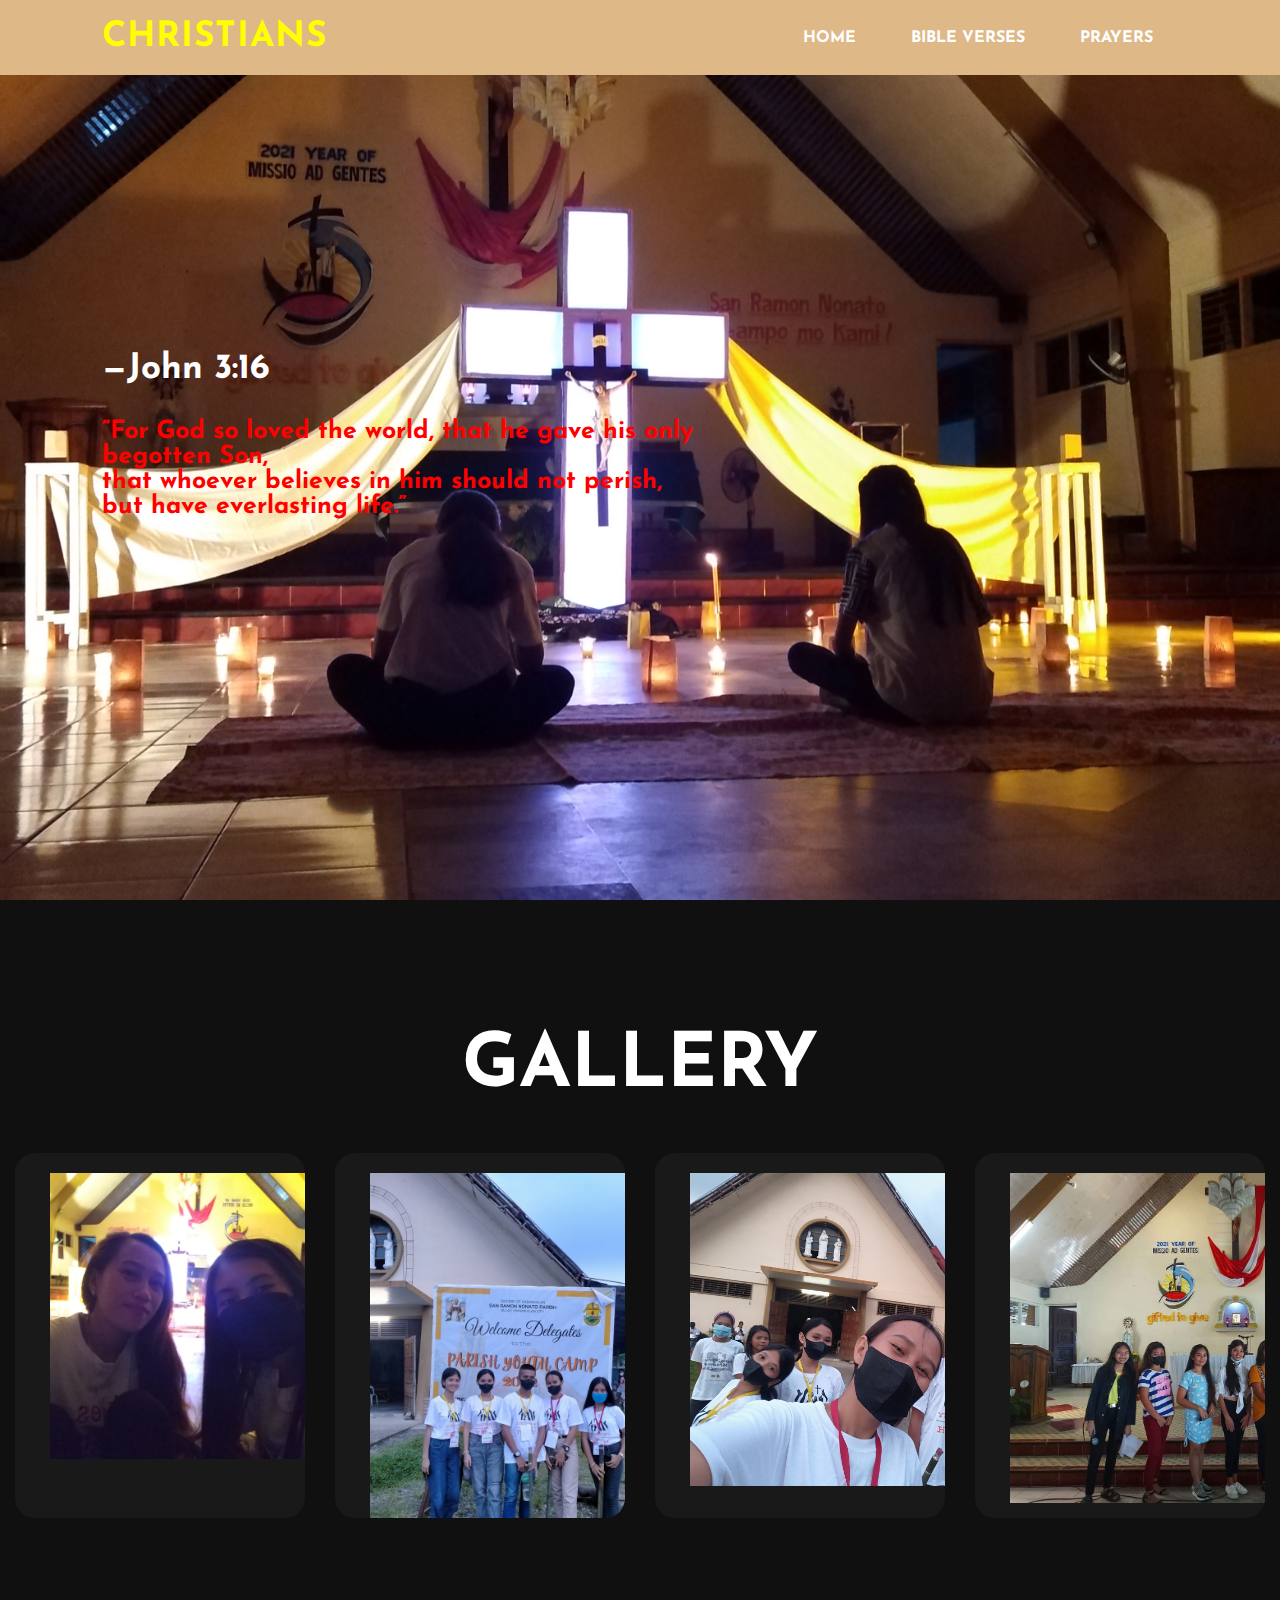
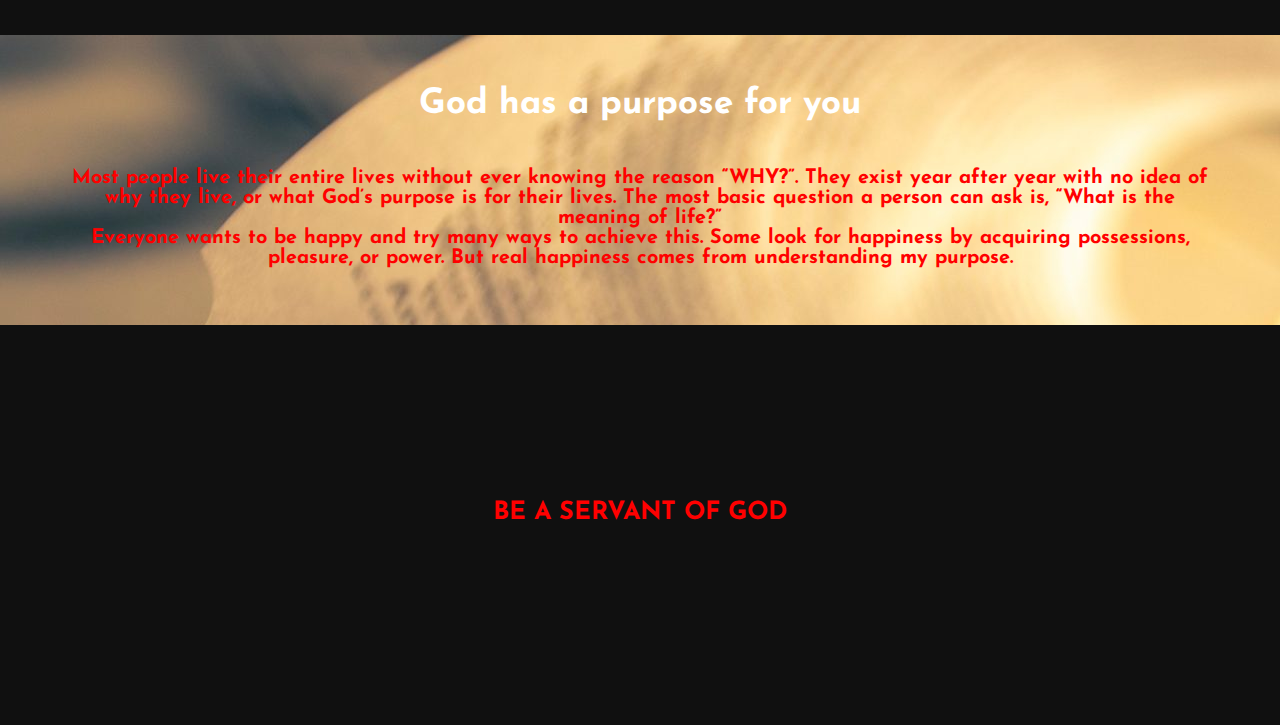
<file: index.html>
<!DOCTYPE html>
<html>

<head>
	<title>HOME</title>
	<link rel="stylesheet" type="text/css" href="css/style.css"> 

	<link rel="preconnect" href="https://fonts.gstatic.com">
	<link
		href="https://fonts.googleapis.com/css2?family=Josefin+Sans:ital,wght@0,100;0,200;0,300;0,400;0,500;0,600;0,700;1,100;1,200;1,300;1,400;1,500;1,600;1,700&display=swap"
		rel="stylesheet">

	<link rel="stylesheet" href="https://cdnjs.cloudflare.com/ajax/libs/font-awesome/5.15.3/css/all.min.css"
		integrity="sha512-iBBXm8fW90+nuLcSKlbmrPcLa0OT92xO1BIsZ+ywDWZCvqsWgccV3gFoRBv0z+8dLJgyAHIhR35VZc2oM/gI1w=="
		crossorigin="anonymous" referrerpolicy="no-referrer" />
	
		

</head>

<body>
	<!----hero Section start---->

	<div class="hero">
		<nav>
			<h2 class="logo"><span>CHRISTIANS</span></h2>
			<ul>
				<li><a href="index.html">HOME</a></li>
				<li><a href="BIBLE.html">BIBLE VERSES</a></li>
				<li><a href="prayers.html">PRAYERS</a></li>
			</ul>
		</nav>

		<div class="content">
			<h2>—John 3:16 </h2>
			<h3>“For God so loved the world, that he gave his only <br> begotten Son,<br> that whoever believes in
					him should
					not perish,<br> but have everlasting life.”</h3>
		</div>
	</div>

	<!-----service section start----------->
	<div class="service">
		<div class="title">
			<h2>GALLERY</h2>
		</div>

		<div class="box">
			<div class="card">
				<img src="F.jpg" width="130%">
			</div>

			<div class="card">
				<img src="2.jpg" width="140%">
			</div>

			<div class="card">
				<img src="3.jpg" width="190%">
			</div>

			<div class="card">
				<img src="4.jpeg" width="200%">
			</div>
		</div>
	</div>

	<!------Contact Me------>
	<div class="contact-me">
		<h2>God has a purpose for you</h2>
		<p>Most people live their entire lives without ever knowing the reason “WHY?”. They exist year after year with
			no idea of why they live, or what God’s purpose is for their lives. The most basic question a person can ask
			is, “What is the meaning of life?”<br>
			Everyone wants to be happy and try many ways to achieve this. Some look for happiness by acquiring
			possessions, pleasure, or power. But real happiness comes from understanding my purpose.</p>
	</div>

	<!------footer start--------->
	<footer>
		<h3>BE A SERVANT OF GOD</h3>
		
	</footer>
</body>

</html>
</file>
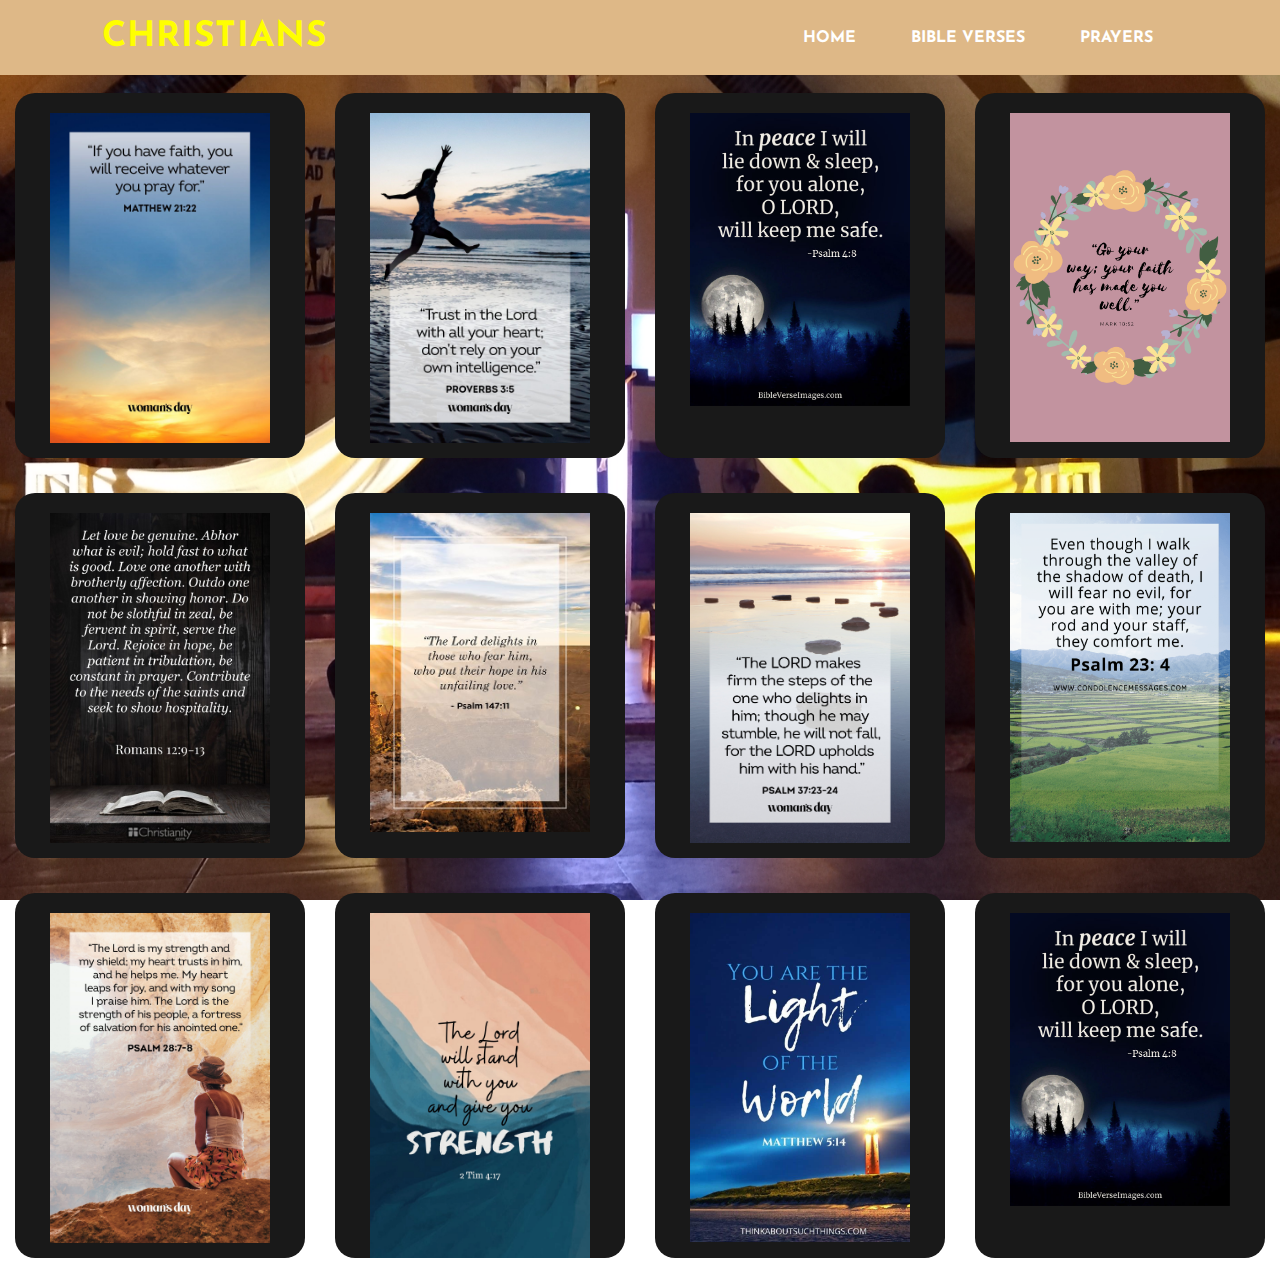
<file: BIBLE.html>
<!DOCTYPE html>
<html>
<head>
	<title>Portfolio website</title>
	<link rel="stylesheet" type="text/css" href="css/style.css">
	<link rel="stylesheet"  href="">

	<link rel="preconnect" href="https://fonts.gstatic.com">
  <link href="https://fonts.googleapis.com/css2?family=Josefin+Sans:ital,wght@0,100;0,200;0,300;0,400;0,500;0,600;0,700;1,100;1,200;1,300;1,400;1,500;1,600;1,700&display=swap" rel="stylesheet">

  <link rel="stylesheet" href="https://cdnjs.cloudflare.com/ajax/libs/font-awesome/5.15.3/css/all.min.css" integrity="sha512-iBBXm8fW90+nuLcSKlbmrPcLa0OT92xO1BIsZ+ywDWZCvqsWgccV3gFoRBv0z+8dLJgyAHIhR35VZc2oM/gI1w==" crossorigin="anonymous" referrerpolicy="no-referrer" />

</head>
<body>
	<div class="hero">
		<nav>
			<h2 class="logo"><span>CHRISTIANS</span></h2>
			<ul>
				<li><a href="index.html">HOME</a></li>
				<li><a href="BIBLE.html">BIBLE VERSES</a></li>
				<li><a href="prayers.html">PRAYERS</a></li>
			</ul>
		</nav>
		<div class="ox">
			<div class="card">
				<img src="ver.jpg" width="100%">
			</div>
			<div class="card">
				<img src="verse.jpg" width="100%">
			</div>
			<div class="card">
				<img src="peace-bible-verse-1.jpg" width="100%">
			</div>
			<div class="card">
				<img src="10-Bible-verses-1.png" width="100%">
			</div>	
		</div>
		<div class="ox">
			<div class="card">
				<img src="no.jpg" width="100%">
			</div>
			<div class="card">
				<img src="bible-verses-about-hope-5-1585158008.jpg" width="100%">
			</div>
			<div class="card">
				<img src="bible-verses-about-strength15-1649359834.jpg" width="100%">
			</div>
			<div class="card">
				<img src="Grief-Psalm-23-4-683x1024.png" width="100%">
			</div>	
		</div>
		<div class="ox">
			<div class="card">
				<img src="bible-verses-about-strength25-1649359883.jpg" width="100%">
			</div>
			<div class="card">
				<img src="20484910.jpg" width="100%">
			</div>
			<div class="card">
				<img src="Bible-verses-about-light-3-683x1024.jpg" width="100%">
			</div>
			<div class="card">
				<img src="peace-bible-verse-1.jpg" width="100%">
			</div>	
		</div>
	</div>
</body>
</html>
</file>
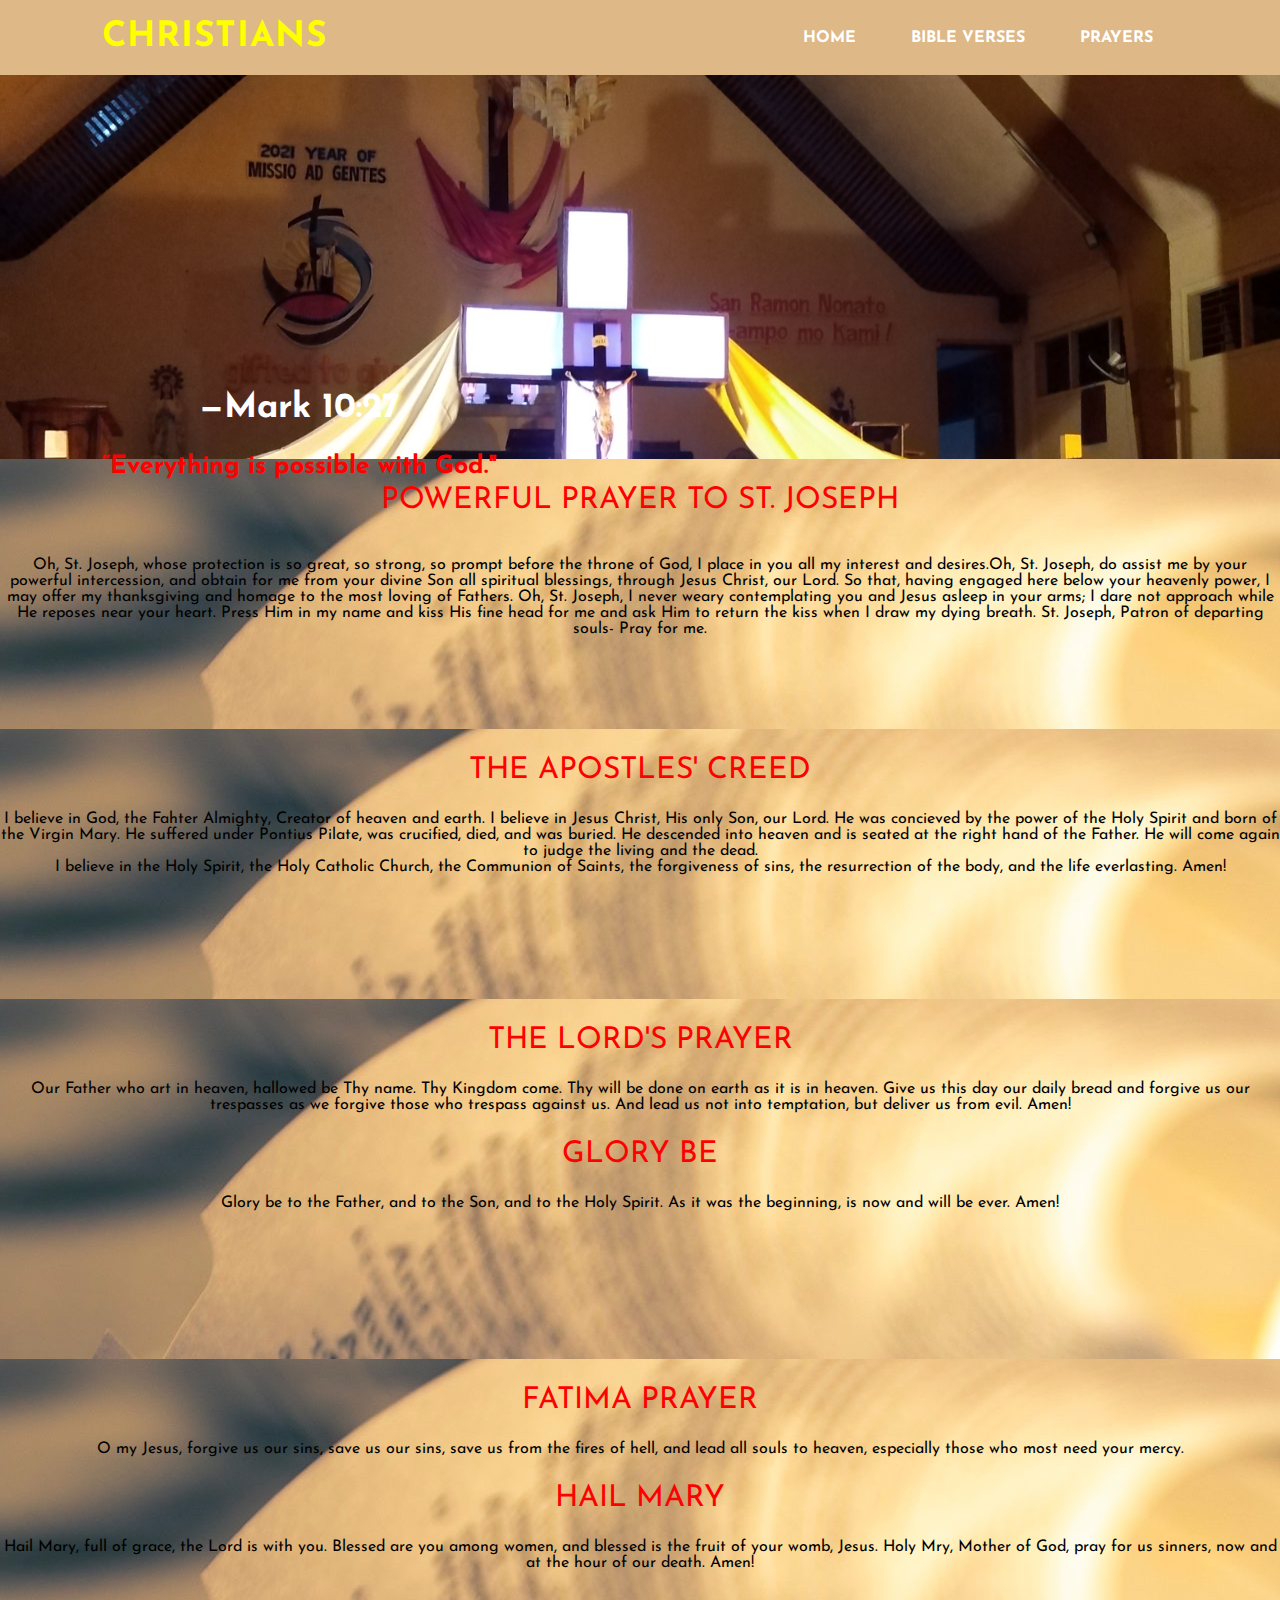
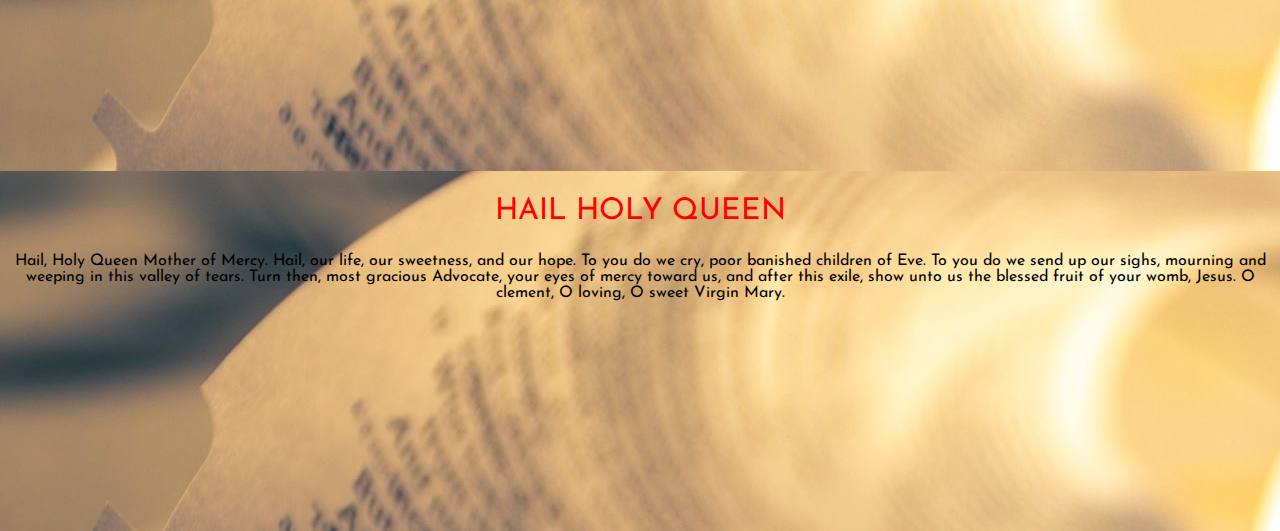
<file: prayers.html>
<!DOCTYPE html>
<html>

<head>
    <title>HOME</title>
    <link rel="stylesheet" type="text/css" href="css/style.css">

    <link rel="preconnect" href="https://fonts.gstatic.com">
    <link
        href="https://fonts.googleapis.com/css2?family=Josefin+Sans:ital,wght@0,100;0,200;0,300;0,400;0,500;0,600;0,700;1,100;1,200;1,300;1,400;1,500;1,600;1,700&display=swap"
        rel="stylesheet">

    <link rel="stylesheet" href="https://cdnjs.cloudflare.com/ajax/libs/font-awesome/5.15.3/css/all.min.css"
        integrity="sha512-iBBXm8fW90+nuLcSKlbmrPcLa0OT92xO1BIsZ+ywDWZCvqsWgccV3gFoRBv0z+8dLJgyAHIhR35VZc2oM/gI1w=="
        crossorigin="anonymous" referrerpolicy="no-referrer" />



</head>

<body>
    <!----hero Section start---->

    <div class="hero">
        <nav>
            <h2 class="logo"><span>CHRISTIANS</span></h2>
            <ul>
                <li><a href="index.html">HOME</a></li>
                <li><a href="BIBLE.html">BIBLE VERSES</a></li>
                <li><a href="prayers.html">PRAYERS</a></li>
            </ul>
        </nav>
        <div class="content">
			<h2 style="text-align: center;">—Mark 10:27 </h2>
			<h3 style="color: red; text-align: center;">“Everything is possible with God."</h3>
		</div>

        <div class="xo">
            <p style="font-size: 30px; color: red;">POWERFUL PRAYER TO ST. JOSEPH</p>
            <br>
            <p>Oh, St. Joseph, whose protection is so great, so strong,
                so prompt before the throne of God, I place in you all my
                interest and desires.Oh, St. Joseph, do assist me by your powerful
                intercession, and obtain for me from your divine Son all spiritual blessings, through Jesus Christ,
                our Lord. So that, having engaged here below your heavenly power, I may offer my thanksgiving
                and homage to the most loving of Fathers. Oh, St. Joseph, I never weary contemplating you and Jesus
                asleep in
                your arms; I dare not approach while He reposes near your heart. Press Him in my name and kiss His fine
                head for me and ask Him to
                return the kiss when I draw my dying breath. St. Joseph, Patron of departing souls- Pray for me.</p>
        </div>

        <div class="xox">
            <p style="font-size: 30px; color: red;">THE APOSTLES' CREED</>
            <br>
            <p>I believe in God, the Fahter Almighty, Creator of heaven and earth. I believe
                in
                Jesus Christ, His only Son, our Lord. He was concieved by the power of the Holy Spirit and
                born of the Virgin Mary. He suffered under Pontius Pilate, was crucified, died, and was buried. He
                descended into heaven
                and is seated at the right hand of the Father. He will come again to judge the living and the dead.<br>
                I believe in the Holy Spirit, the Holy Catholic Church, the Communion of Saints, the forgiveness of
                sins, the
                resurrection of the body, and the life everlasting. Amen! </p>
        </div>
        <div class="xoxo">
            <p style="font-size: 30px; color: red;">THE LORD'S PRAYER</p>
            <p>Our Father who art in heaven, hallowed be Thy name. Thy Kingdom come. 
             Thy will be done on earth as it is in heaven. Give us this day our daily bread and forgive us our
                trespasses as we forgive those who trespass against us. And lead us not into temptation, but deliver
                us from evil. Amen!
            </p>
            <p style="font-size: 30px; color: red;">GLORY BE</p>
            <p> Glory be to the Father, and to the Son, and to the Holy Spirit. As it was the beginning, is now 
                and will be ever. Amen!
            </p>
        </div>
        <div class="glor">
            <p style="font-size: 30px; color: red;">FATIMA PRAYER</p>
            <p>O my Jesus, forgive us our sins, save us our sins, save us from the fires of hell, and lead all souls
                to heaven, especially those who most need your mercy.
            </p>
            <p style="font-size: 30px; color: red;">HAIL MARY</p>
            <p>Hail Mary, full of grace, the Lord is with you. Blessed are you among women, and blessed is the fruit 
                of your womb, Jesus. Holy Mry, Mother of God, pray for us sinners, now and at the hour of our death. Amen!
            </p>
        </div>
        <div class="glory">
            <p style="font-size: 30px; color: red;">HAIL HOLY QUEEN</p>
            <p>Hail, Holy Queen Mother of Mercy. Hail, our life, our sweetness, and our hope. To you do we cry, poor banished
                children of Eve. To you do we send up our sighs, mourning and weeping in this valley of tears. Turn then, 
                most gracious Advocate, your eyes of mercy toward us, and after this exile, show unto us the blessed fruit of 
                your womb, Jesus. O clement, O loving, O sweet Virgin Mary.
            </p>
        </div>
    </div>

</body>

</html>
</file>
<file: css/style.css>
*{
	padding: 0;
	margin: 0;
	font-family: 'Josefin Sans', sans-serif;
	box-sizing: border-box;
}
.hero{
	height: 100vh;
	width: 100%;
	background-image: url(../img/IMG_20211031_213738.jpg);
	background-size: cover;
	background-position: center;
}
nav{
	display: flex;
	align-items: center;
	justify-content: space-between;
	padding-top: 0;
	padding-left: 8%;
	padding-right: 8%;
	background-color: burlywood;
}
.logo{
	color: white;
	font-size: 35px;
	letter-spacing: 1px;
	cursor: pointer;
}
span{
	color: yellow;
}
nav ul li{
	list-style-type: none;
	display: inline-block;
	padding: 10px  25px;
}
nav ul li a{
	color: white;
	text-decoration: none;
	font-weight: bold;
	text-transform: capitalize;
}
nav ul li a:hover{
	color: #f9004d;
	transition: .4s;
}
.btn{
	background-color:#f9004d;
	color: white;
	text-decoration: none;
	border: 2px solid transparent;
	font-weight: bold;
	padding: 10px 25px;
	border-radius: 30px;
	transition: transform .4s; 
}
.btn:hover{
	transform: scale(1.2);
}
.content{
	position: absolute;
	top: 50%;
	left:8%;
	transform: translateY(-50%);
}
h2{
	color: white;
	margin: 20px 0px 20px;
	font-size: 35px;
}
h3{
	color: red;
	font-size: 25px;
	margin-bottom: 50px;
	padding-top: 2%;
}

.service{
	background: #101010;
	width: 100%;
	padding: 100px 0px;
	
}
.title h2{
	color: white;
	font-size: 75px;
	width: 1130px;
	margin: 30px auto;
	text-align: center;
}
.box{
	display: flex;
	justify-content: center;
	align-items: center;
	min-height: 400px;
}
.card{
	height: 365px;
	width: 335px;
	padding: 20px 35px;
	background: #191919;
	border-radius: 20px;
	margin: 15px;
	position: relative;
	overflow: hidden;
	text-align: center;
}
.card i{
	font-size: 50px;
	display: block;
	text-align: center;
	margin: 25px 0px;
	color: #f9004d;

}
h5{
	color: white;
	font-size: 23px;
	margin-bottom: 15px;
}
.pra p{
	color: #fcfc;
	font-size: 16px;
	line-height: 27px;
	margin-bottom: 25px;
}
.card .button{
	background-color:#f9004d;
	color: white;
	text-decoration: none;
	border: 2px solid transparent;
	font-weight: bold;
	padding: 9px 22px;
	border-radius: 30px;
	transition: .4s; 
}
.card .button:hover{
	background-color: transparent;
	border: 2px solid #f9004d;
	cursor: pointer;
}
.contact-me{
	width: 100%;
	height: 290px;
	display: flex;
	align-items: center;
	flex-direction: column;
	justify-content: center;
	background-image: url(../img/BACK.jpg);
}
.contact-me p{
	color: red;
	font-size: 20px;
	font-weight: bold;
	margin-bottom: 25px;
	margin-left: 5%;
	margin-right: 5%;
}
footer{
	position: relative;
	width: 100%;
	height: 400px;
	background: #101010;
	display: flex;
	flex-direction: column;
	align-items: center;
	justify-content: center;
}
.ox{
	display: flex;
	justify-content: center;
	align-items: center;
	min-height: 400px;
}
.card{
	height: 365px;
	width: 335px;
	padding: 20px 35px;
	background: #191919;
	border-radius: 20px;
	margin: 15px;
	position: relative;
	overflow: hidden;
	text-align: center;
}
.card i{
	font-size: 50px;
	display: block;
	text-align: center;
	margin: 25px 0px;
	color: #f9004d;

}
.xo{
	justify-content: center;
	margin-top: 30%;
	color: black;
	background-image:url(../img/BACK.jpg);
	width:100%;
	height: 30%;
}
.xox{
	justify-content: center;
	color: black;
	background-image:url(../img/BACK.jpg);
	width:100%;
	height: 30%;
}
.xoxo{
	justify-content: center;
	color: black;
	background-image:url(../img/BACK.jpg);
	width:100%;
	height: 40%;
}

.glor{
	justify-content: center;
	color: black;
	background-image:url(../img/BACK.jpg);
	width:100%;
	height: 50%;
}
.glory{
	justify-content: center;
	margin-top: -3%;
	color: black;
	background-image:url(../img/BACK.jpg);
	width:100%;
	height: 40%;
}
p{
	text-align: center;
	padding-top: 2%;
}
</file>
